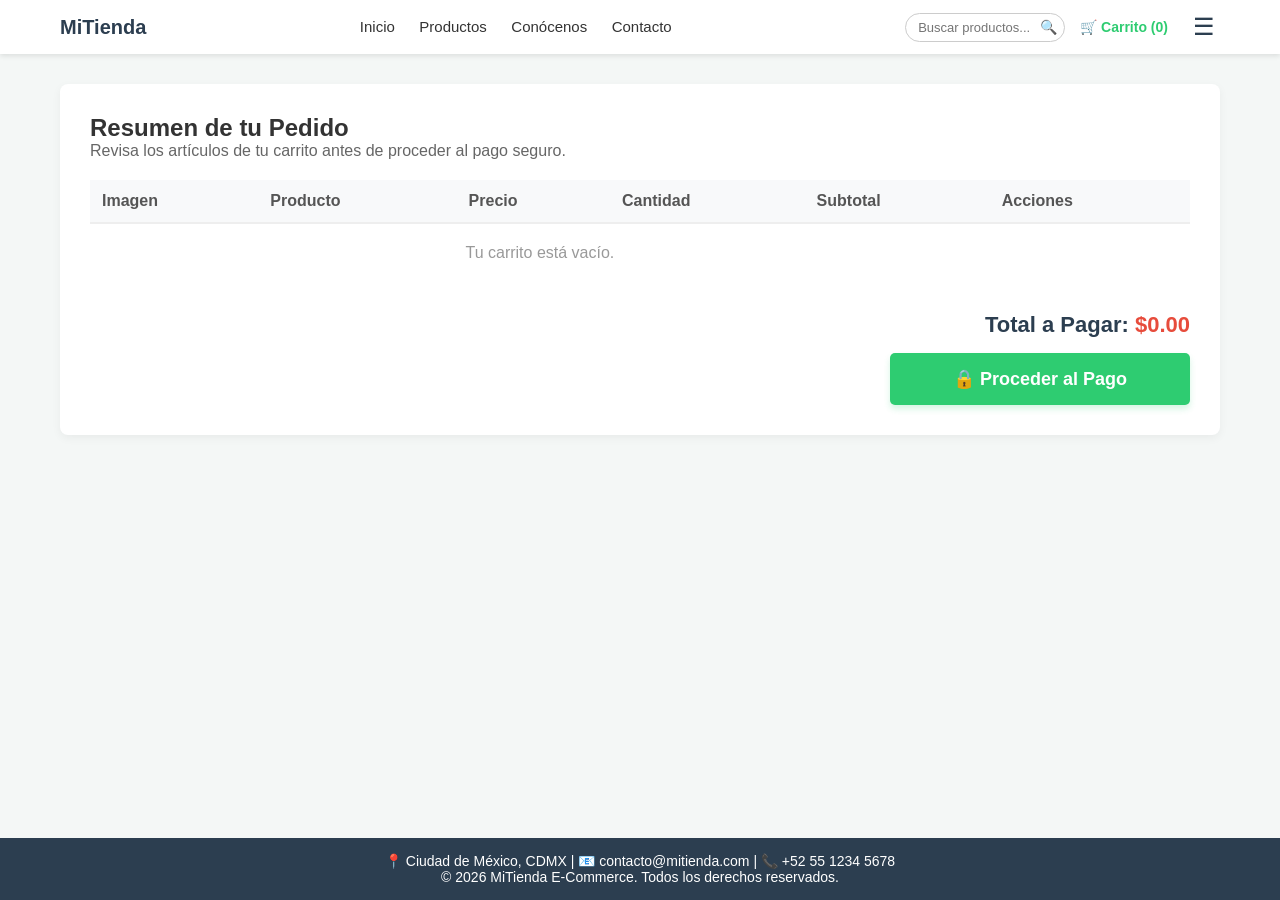
<file: carrito.html>
<!DOCTYPE html>
<html lang="es">
<head>
    <meta charset="UTF-8">
    <meta name="viewport" content="width=device-width, initial-scale=1.0">
    <title>MiTienda | Mi Carrito</title>
    <link rel="stylesheet" href="estilos.css">
</head>
<body>

    <!-- CABECERA LIMPIA -->
    <header class="main-header">
        <div class="header-container">           
            <h1 class="logo">MiTienda</h1>        
            <nav class="nav-left">
                <a href="index.html">Inicio</a>
                <a href="productos.html">Productos</a>
                <a href="nosotros.html">Conócenos</a>
                <a href="contacto.html">Contacto</a>
            </nav>
            <div class="nav-right" style="display: flex; align-items: center; gap: 15px; position: relative;">
                
                <!-- 🔍 RECUADRO DE BÚSQUEDA INTEGRADO -->
                <div id="search-container" class="search-container">
                    <input type="text" placeholder="Buscar productos..." class="search-input">
                    <!-- El botón de la lupa ahora tiene una función onclick para móviles -->
                    <button type="button" class="search-btn" onclick="toggleBuscadorMovil(event)">
                        🔍
                    </button>
                </div>

                <a href="carrito.html" style="color: #2ecc71; font-weight: bold; text-decoration: none; margin-right: 5px;">
                    🛒 Carrito (<span id="cart-counter">0</span>)
                </a>

                <div class="menu-hamburguesa-container">
                    <button id="btn-hamburguesa" onclick="toggleMenuUniversal()" style="background: none; border: none; font-size: 24px; color: #2c3e50; cursor: pointer; padding: 5px; display: flex; align-items: center;">
                        ☰
                    </button>
        
                    <div id="dropdown-universal" class="dropdown-universal-content">
            
                        <div id="modulo-idioma-extra" style="display: none; padding: 10px 15px; border-bottom: 1px solid #eee; align-items: center; justify-content: space-between;">
                            <span style="font-size: 13px; font-weight: bold; color: #666;">Idioma:</span>
                            <select id="language-select" style="padding: 4px 8px; border-radius: 4px; border: 1px solid #ccc; background: white; font-size: 13px; cursor: pointer;">
                                <option value="es">🇲🇽 ES</option>
                                <option value="en">🇺🇸 EN</option>
                            </select>
                        </div>

                        <div id="opciones-publicas">
                            <a href="login.html">🔑 Iniciar Sesión</a>
                            <a href="registro.html" style="color: #3498db; font-weight: bold;">📝 Registrarse</a>
                        </div>

                        <div id="opciones-privadas" style="display: none;">
                            <a href="admin.html">⚙️ Panel Admin</a>
                            <a href="perfil.html">📦 Mis Pedidos</a>
                            <hr style="border: 0; border-top: 1px solid #eee; margin: 5px 0;">
                            <a href="#" id="menu-logout-btn" style="color: #e74c3c; font-weight: bold;">❌ Cerrar Sesión</a>
                        </div>
            
                    </div>
                </div>
            </div>
        </div>
    </header>

    <!-- CONTENIDO PRINCIPAL: Resumen de la compra -->
    <main class="main-content">
        <section class="checkout-section" style="background: white; padding: 30px; border-radius: 8px; box-shadow: 0 3px 10px rgba(0,0,0,0.05);">
            <h2>Resumen de tu Pedido</h2>
            <p style="color: #666; margin-bottom: 20px;">Revisa los artículos de tu carrito antes de proceder al pago seguro.</p>

            <!-- Tabla donde JavaScript listará los productos dinámicamente -->
            <div style="overflow-x: auto; margin-bottom: 30px;">
                <table style="width: 100%; border-collapse: collapse; text-align: left;">
                    <thead>
                        <tr style="border-bottom: 2px solid #eee; background-color: #f8f9fa;">
                            <th style="padding: 12px; color: #555;">Imagen</th>
                            <th style="padding: 12px; color: #555;">Producto</th>
                            <th style="padding: 12px; color: #555;">Precio</th>
                            <th style="padding: 12px; color: #555;">Cantidad</th>
                            <th style="padding: 12px; color: #555;">Subtotal</th>
                            <th style="padding: 12px; color: #555;">Acciones</th>
                        </tr>
                    </thead>
                    <tbody id="tabla-carrito-body">
                        <!-- JS inyectará las filas aquí -->
                    </tbody>
                </table>
            </div>

            <!-- Bloque del Total y Botón de Pago -->
            <div style="display: flex; flex-direction: column; align-items: flex-end; gap: 15px;">
                <h3 style="font-size: 22px; color: #2c3e50;">
                    Total a Pagar: <span style="color: #e74c3c;">$<span id="cart-total-amount">0.00</span></span>
                </h3>
                
                <!-- Este botón redirigirá a Mercado Pago en el futuro -->
                <button id="checkout-btn" class="checkout-btn" style="max-width: 300px; padding: 15px 30px; font-size: 18px; box-shadow: 0 4px 6px rgba(46, 204, 113, 0.2);">
                    🔒 Proceder al Pago
                </button>
            </div>
        </section>
    </main>

    <footer class="main-footer">
        <div class="footer-info">
            <p>📍 Ciudad de México, CDMX | 📧 contacto@mitienda.com | 📞 +52 55 1234 5678</p>
        </div>
        <p class="copyright">&copy; 2026 MiTienda E-Commerce. Todos los derechos reservados.</p>
    </footer>

    <div id="login-modal" style="display: none; position: fixed; top: 0; left: 0; width: 100%; height: 100%; background-color: rgba(0,0,0,0.5); z-index: 1000; justify-content: center; align-items: center; padding: 20px;">
        <div style="background: white; padding: 30px; border-radius: 8px; box-shadow: 0 4px 15px rgba(0,0,0,0.2); width: 100%; max-width: 400px; position: relative; text-align: center;">
        
            <button id="close-modal-btn" style="position: absolute; top: 10px; right: 15px; background: none; border: none; font-size: 20px; cursor: pointer; color: #999; font-weight: bold;">&times;</button>
        
            <h3 style="color: #2c3e50; font-size: 22px; margin-bottom: 15px;">¡Ya casi es tuyo!</h3>
            <p style="color: #666; margin-bottom: 25px; font-size: 15px; line-height: 1.4;">Para poder procesar tu pago de forma segura y guardar tu pedido, necesitas una cuenta.</p>
        
            <div style="display: flex; flex-direction: column; gap: 12px;">
                <a href="./login.html" style="display: block; background-color: #3498db; color: white; text-decoration: none; padding: 12px; border-radius: 5px; font-weight: bold; transition: background 0.2s;">
                    Iniciar Sesión
                </a>
                <a href="./registro.html" style="display: block; background-color: #2ecc71; color: white; text-decoration: none; padding: 12px; border-radius: 5px; font-weight: bold; transition: background 0.2s;">
                    Crear una Cuenta Nueva
                </a>
            </div>
        </div>
    </div>

    <!-- Cargamos el JS para controlar la tabla -->
    <!--Vinculamos el comportamiento del menú -->
    <script src="js/menu-animado.js"></script>
    <script src="js/carrito.js"></script>
</body>
</html>
</file>
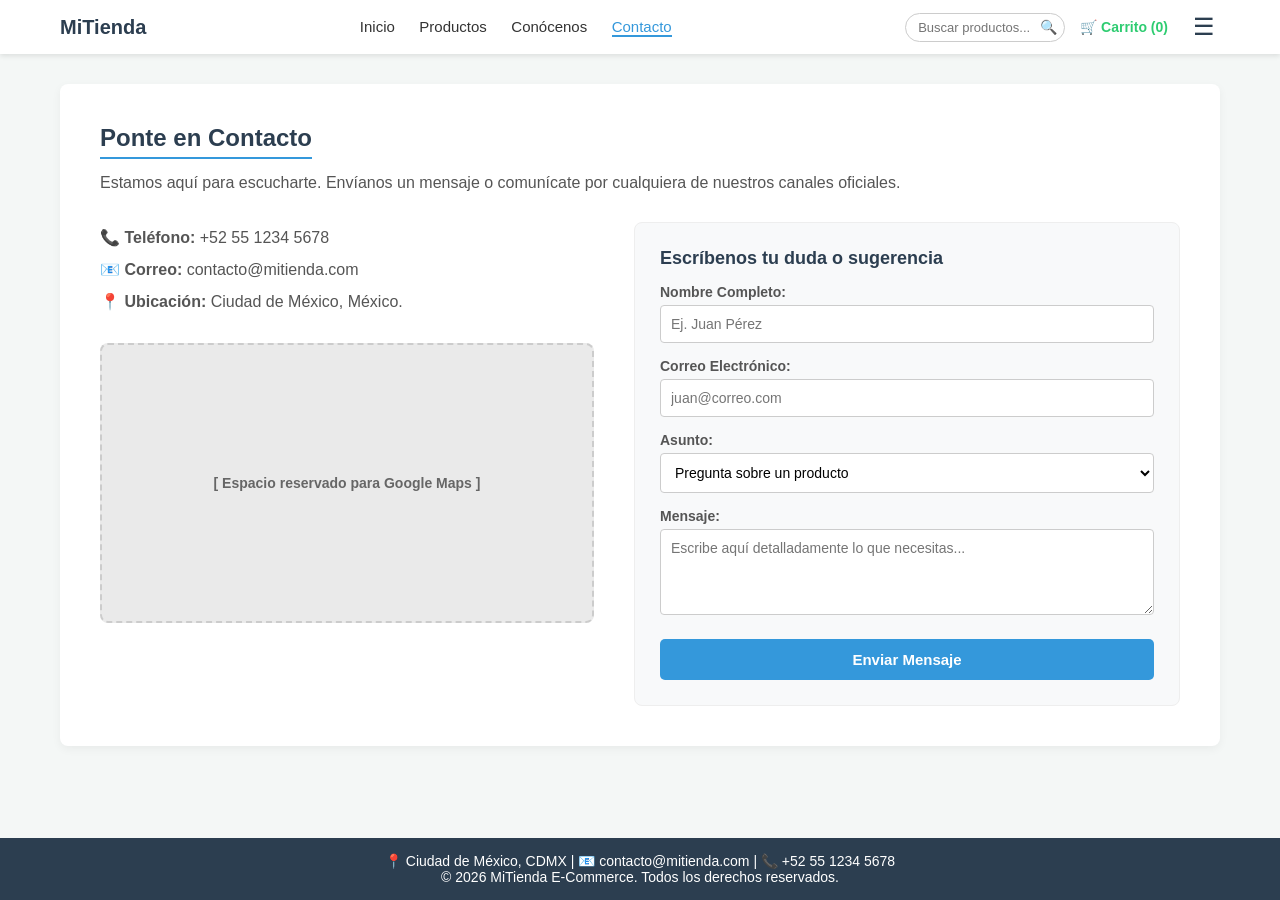
<file: contacto.html>
<!DOCTYPE html>
<html lang="es">
<head>
    <meta charset="UTF-8">
    <meta name="viewport" content="width=device-width, initial-scale=1.0">
    <title>MiTienda | Contacto</title>
    <link rel="stylesheet" href="estilos.css">
</head>
<body>

    <!-- CABECERA LIMPIA -->
    <header class="main-header">
        <div class="header-container">           
            <h1 class="logo">MiTienda</h1>        
            <nav class="nav-left">
                <a href="index.html">Inicio</a>
                <a href="productos.html">Productos</a>
                <a href="nosotros.html">Conócenos</a>
                <a href="contacto.html" class="active">Contacto</a>
            </nav>
            <div class="nav-right" style="display: flex; align-items: center; gap: 15px; position: relative;">
                
                <!-- 🔍 RECUADRO DE BÚSQUEDA INTEGRADO -->
                <div id="search-container" class="search-container">
                    <input type="text" placeholder="Buscar productos..." class="search-input">
                    <!-- El botón de la lupa ahora tiene una función onclick para móviles -->
                    <button type="button" class="search-btn" onclick="toggleBuscadorMovil(event)">
                        🔍
                    </button>
                </div>

                <a href="carrito.html" style="color: #2ecc71; font-weight: bold; text-decoration: none; margin-right: 5px;">
                    🛒 Carrito (<span id="cart-counter">0</span>)
                </a>

                <div class="menu-hamburguesa-container">
                    <button id="btn-hamburguesa" onclick="toggleMenuUniversal()" style="background: none; border: none; font-size: 24px; color: #2c3e50; cursor: pointer; padding: 5px; display: flex; align-items: center;">
                        ☰
                    </button>
        
                    <div id="dropdown-universal" class="dropdown-universal-content">
            
                        <div id="modulo-idioma-extra" style="display: none; padding: 10px 15px; border-bottom: 1px solid #eee; align-items: center; justify-content: space-between;">
                            <span style="font-size: 13px; font-weight: bold; color: #666;">Idioma:</span>
                            <select id="language-select" style="padding: 4px 8px; border-radius: 4px; border: 1px solid #ccc; background: white; font-size: 13px; cursor: pointer;">
                                <option value="es">🇲🇽 ES</option>
                                <option value="en">🇺🇸 EN</option>
                            </select>
                        </div>

                        <div id="opciones-publicas">
                            <a href="login.html">🔑 Iniciar Sesión</a>
                            <a href="registro.html" style="color: #3498db; font-weight: bold;">📝 Registrarse</a>
                        </div>

                        <div id="opciones-privadas" style="display: none;">
                            <a href="admin.html">⚙️ Panel Admin</a>
                            <a href="perfil.html">📦 Mis Pedidos</a>
                            <hr style="border: 0; border-top: 1px solid #eee; margin: 5px 0;">
                            <a href="#" id="menu-logout-btn" style="color: #e74c3c; font-weight: bold;">❌ Cerrar Sesión</a>
                        </div>
            
                    </div>
                </div>
            </div>
        </div>
    </header>

    <main class="main-content">
        <section class="about-section"> <!-- Usamos about-section para mantener el recuadro blanco estilizado -->
            <h2 style="color: #2c3e50; margin-bottom: 15px; border-bottom: 2px solid #3498db; display: inline-block; padding-bottom: 5px;">Ponte en Contacto</h2>
            <p style="font-size: 16px; color: #555; margin-bottom: 30px;">Estamos aquí para escucharte. Envíanos un mensaje o comunícate por cualquiera de nuestros canales oficiales.</p>
            
            <!-- DISEÑO EN DOS COLUMNAS -->
            <div class="contacto-container" style="display: flex; flex-wrap: wrap; gap: 40px; margin-top: 20px;">
                
                <!-- COLUMNA IZQUIERDA: Datos y Mapa -->
                <div class="contacto-info-block" style="flex: 1; min-width: 300px;">
                    <div class="contact-channels" style="font-size: 16px; line-height: 2; color: #555; margin-bottom: 25px;">
                        <p><strong>📞 Teléfono:</strong> +52 55 1234 5678</p>
                        <p><strong>📧 Correo:</strong> contacto@mitienda.com</p>
                        <p><strong>📍 Ubicación:</strong> Ciudad de México, México.</p>
                    </div>

                    <!-- CONTENEDOR PARA GOOGLE MAPS -->
                    <div class="map-container" style="background: #eaeaea; height: 280px; border-radius: 8px; display: flex; justify-content: center; align-items: center; border: 2px dashed #ccc;">
                        <p style="color: #666; font-weight: bold; font-size: 14px; text-align: center; padding: 20px;">[ Espacio reservado para Google Maps ]</p>
                    </div>
                </div>

                <!-- COLUMNA DERECHA: Formulario de Sugerencias y Preguntas -->
                <div class="contacto-form-block" style="flex: 1; min-width: 300px; background-color: #f8f9fa; padding: 25px; border-radius: 8px; border: 1px solid #eee;">
                    <h3 style="color: #2c3e50; margin-bottom: 15px; font-size: 18px;">Escríbenos tu duda o sugerencia</h3>
                    
                    <form action="#" method="POST" style="display: flex; flex-direction: column; gap: 15px;">
                        
                        <div>
                            <label style="display: block; font-size: 14px; font-weight: 600; color: #555; margin-bottom: 5px;">Nombre Completo:</label>
                            <input type="text" placeholder="Ej. Juan Pérez" required style="width: 100%; padding: 10px; border: 1px solid #ccc; border-radius: 4px; font-size: 14px;">
                        </div>

                        <div>
                            <label style="display: block; font-size: 14px; font-weight: 600; color: #555; margin-bottom: 5px;">Correo Electrónico:</label>
                            <input type="email" placeholder="juan@correo.com" required style="width: 100%; padding: 10px; border: 1px solid #ccc; border-radius: 4px; font-size: 14px;">
                        </div>

                        <div>
                            <label style="display: block; font-size: 14px; font-weight: 600; color: #555; margin-bottom: 5px;">Asunto:</label>
                            <select style="width: 100%; padding: 10px; border: 1px solid #ccc; border-radius: 4px; font-size: 14px; background-color: white;">
                                <option value="pregunta">Pregunta sobre un producto</option>
                                <option value="sugerencia">Sugerencia para la tienda</option>
                                <option value="soporte">Soporte con mi compra / Pedido</option>
                                <option value="otro">Otro motivo</option>
                            </select>
                        </div>

                        <div>
                            <label style="display: block; font-size: 14px; font-weight: 600; color: #555; margin-bottom: 5px;">Mensaje:</label>
                            <textarea rows="4" placeholder="Escribe aquí detalladamente lo que necesitas..." required style="width: 100%; padding: 10px; border: 1px solid #ccc; border-radius: 4px; font-size: 14px; resize: vertical;"></textarea>
                        </div>

                        <button type="submit" class="add-to-cart-btn" style="width: 100%; padding: 12px; font-size: 15px; font-weight: bold; margin-top: 5px;">Enviar Mensaje</button>
                    </form>
                </div>

            </div>
        </section>
    </main>

    <footer class="main-footer">
        <div class="footer-info">
            <p>📍 Ciudad de México, CDMX | 📧 contacto@mitienda.com | 📞 +52 55 1234 5678</p>
        </div>
        <p class="copyright">&copy; 2026 MiTienda E-Commerce. Todos los derechos reservados.</p>
    </footer>

    <!-- Vinculamos el comportamiento ordenado del menú -->
    <script src="js/menu-animado.js"></script>
    <script src="js/carrito.js"></script>
</body>
</html>
</file>
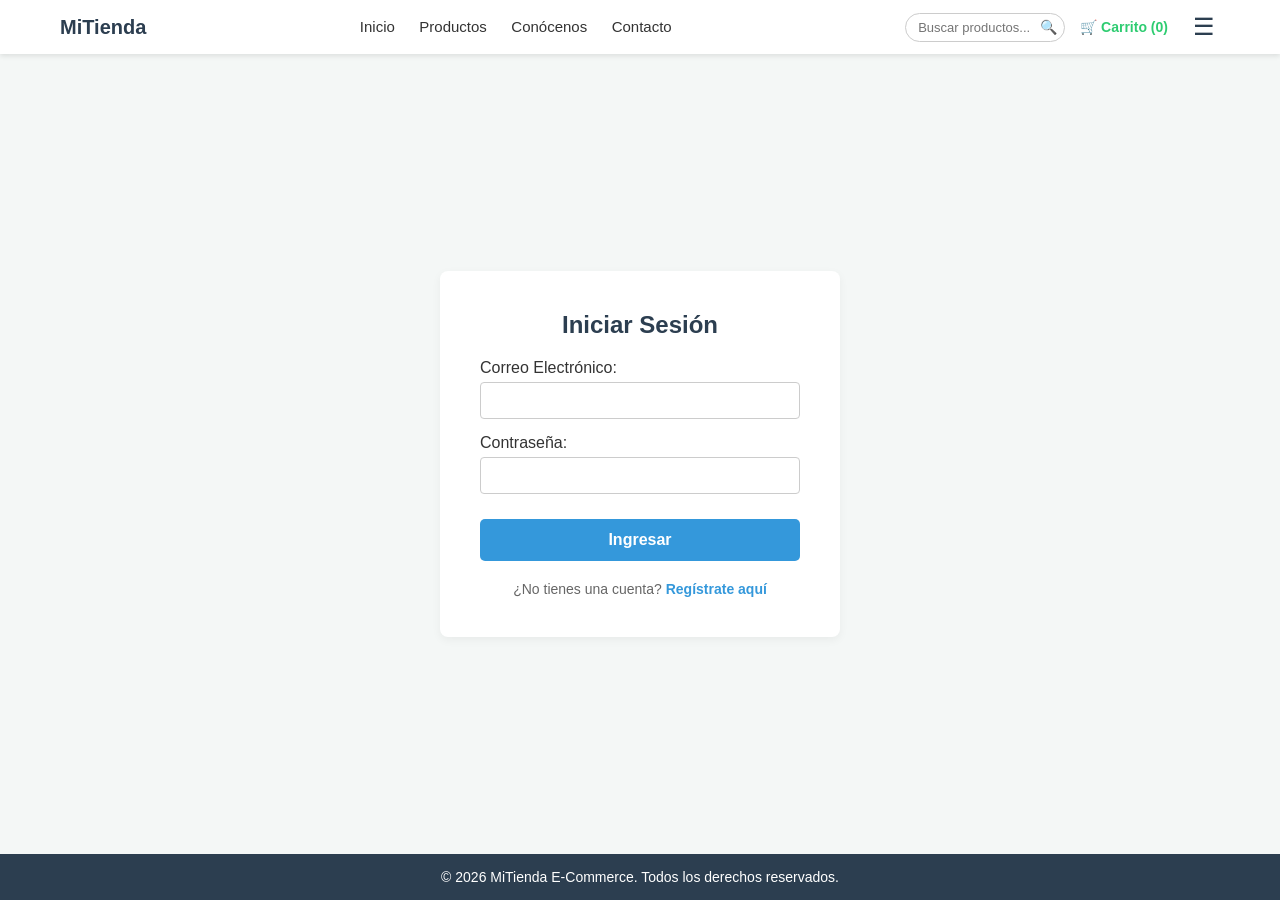
<file: login.html>
<!DOCTYPE html>
<html lang="es">
<head>
    <meta charset="UTF-8">
    <meta name="viewport" content="width=device-width, initial-scale=1.0">
    <title>MiTienda | Iniciar Sesión</title>
    <link rel="stylesheet" href="estilos.css">
</head>
<body>

    <!-- CABECERA LIMPIA -->
    <header class="main-header">
        <div class="header-container">           
            <h1 class="logo">MiTienda</h1>        
            <nav class="nav-left">
                <a href="index.html">Inicio</a>
                <a href="productos.html">Productos</a>
                <a href="nosotros.html">Conócenos</a>
                <a href="contacto.html">Contacto</a>
            </nav>
            <div class="nav-right" style="display: flex; align-items: center; gap: 15px; position: relative;">
                
                <!-- 🔍 RECUADRO DE BÚSQUEDA INTEGRADO -->
                <div id="search-container" class="search-container">
                    <input type="text" placeholder="Buscar productos..." class="search-input">
                    <!-- El botón de la lupa ahora tiene una función onclick para móviles -->
                    <button type="button" class="search-btn" onclick="toggleBuscadorMovil(event)">
                        🔍
                    </button>
                </div>

                <a href="carrito.html" style="color: #2ecc71; font-weight: bold; text-decoration: none; margin-right: 5px;">
                    🛒 Carrito (<span id="cart-counter">0</span>)
                </a>

                <div class="menu-hamburguesa-container">
                    <button id="btn-hamburguesa" onclick="toggleMenuUniversal()" style="background: none; border: none; font-size: 24px; color: #2c3e50; cursor: pointer; padding: 5px; display: flex; align-items: center;">
                        ☰
                    </button>
        
                    <div id="dropdown-universal" class="dropdown-universal-content">
            
                        <div id="modulo-idioma-extra" style="display: none; padding: 10px 15px; border-bottom: 1px solid #eee; align-items: center; justify-content: space-between;">
                            <span style="font-size: 13px; font-weight: bold; color: #666;">Idioma:</span>
                            <select id="language-select" style="padding: 4px 8px; border-radius: 4px; border: 1px solid #ccc; background: white; font-size: 13px; cursor: pointer;">
                                <option value="es">🇲🇽 ES</option>
                                <option value="en">🇺🇸 EN</option>
                            </select>
                        </div>

                        <div id="opciones-publicas">
                            <a href="login.html">🔑 Iniciar Sesión</a>
                            <a href="registro.html" style="color: #3498db; font-weight: bold;">📝 Registrarse</a>
                        </div>

                        <div id="opciones-privadas" style="display: none;">
                            <a href="admin.html">⚙️ Panel Admin</a>
                            <a href="perfil.html">📦 Mis Pedidos</a>
                            <hr style="border: 0; border-top: 1px solid #eee; margin: 5px 0;">
                            <a href="#" id="menu-logout-btn" style="color: #e74c3c; font-weight: bold;">❌ Cerrar Sesión</a>
                        </div>
            
                    </div>
                </div>
            </div>
        </div>
    </header>

    <main class="main-content" style="display: flex; justify-content: center; align-items: center; min-height: 60vh;">
        <div style="background: white; padding: 40px; border-radius: 8px; box-shadow: 0 3px 10px rgba(0,0,0,0.05); width: 100%; max-width: 400px;">
            <h2 style="text-align: center; margin-bottom: 20px; color: #2c3e50;">Iniciar Sesión</h2>
            
            <form id="login-form" style="display: flex; flex-direction: column; gap: 15px;">
                <div style="display: flex; flex-direction: column; gap: 5px;">
                    <label for="email" style="font-weight: 500;">Correo Electrónico:</label>
                    <input type="email" id="email" required style="padding: 10px; border: 1px solid #ccc; border-radius: 4px;">
                </div>
                
                <div style="display: flex; flex-direction: column; gap: 5px;">
                    <label for="password" style="font-weight: 500;">Contraseña:</label>
                    <input type="password" id="password" required style="padding: 10px; border: 1px solid #ccc; border-radius: 4px;">
                </div>

                <button type="submit" class="checkout-btn" style="background-color: #3498db; margin-top: 10px;">Ingresar</button>
            </form>

            <p style="text-align: center; margin-top: 20px; color: #666; font-size: 14px;">
                ¿No tienes una cuenta? <a href="registro.html" style="color: #3498db; text-decoration: none; font-weight: bold;">Regístrate aquí</a>
            </p>
        </div>
    </main>

    <footer class="main-footer">
        <p class="copyright">&copy; 2026 MiTienda E-Commerce. Todos los derechos reservados.</p>
    </footer>

    <!--Vinculamos el comportamiento del menú -->
    <script src="js/menu-animado.js"></script>
    <script src="js/carrito.js"></script>
</body>
</html>
</file>
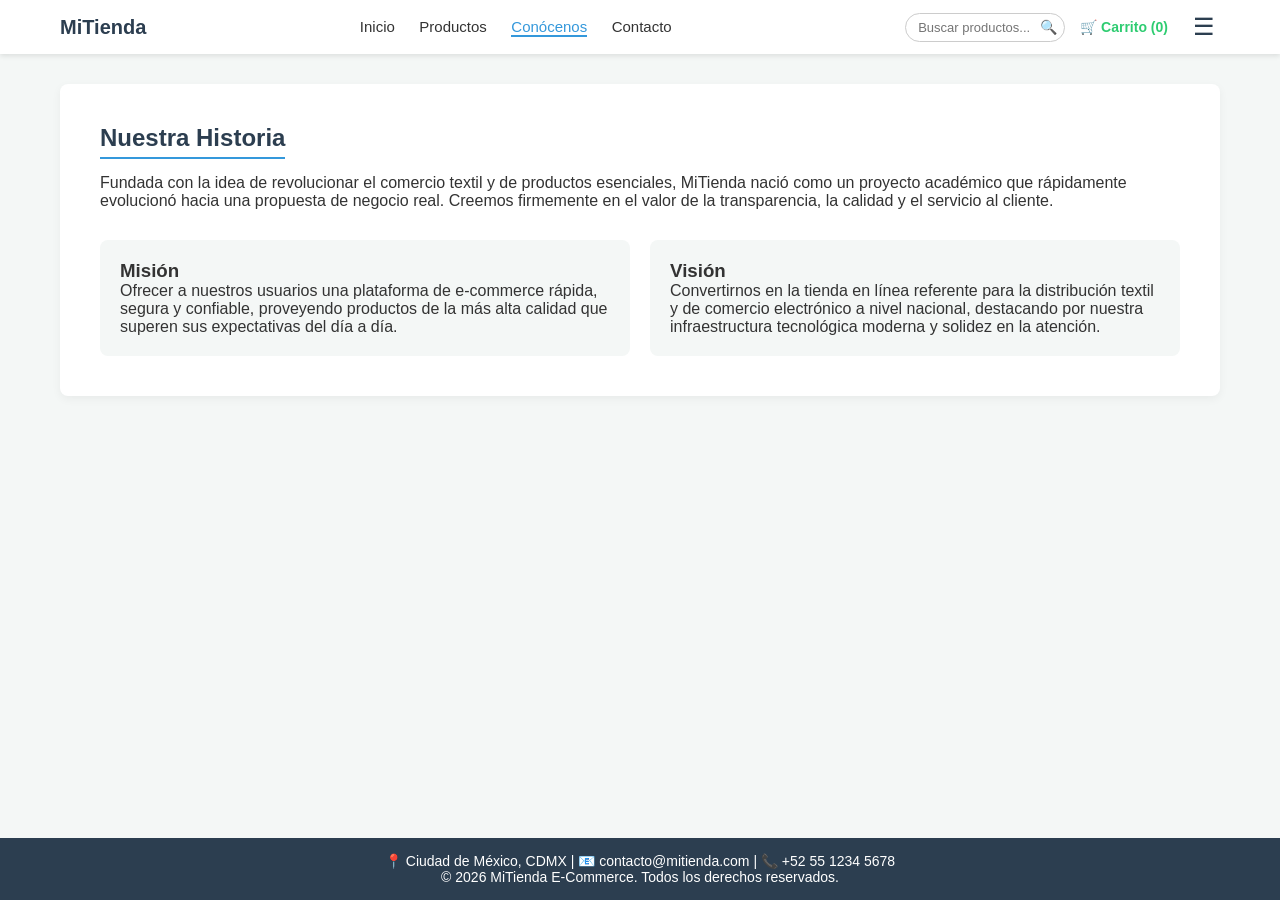
<file: nosotros.html>
<!DOCTYPE html>
<html lang="es">
<head>
    <meta charset="UTF-8">
    <meta name="viewport" content="width=device-width, initial-scale=1.0">
    <title>MiTienda | Conócenos</title>
    <link rel="stylesheet" href="estilos.css">
</head>
<body>

    <!-- CABECERA LIMPIA -->
    <header class="main-header">
        <div class="header-container">           
            <h1 class="logo">MiTienda</h1>        
            <nav class="nav-left">
                <a href="index.html">Inicio</a>
                <a href="productos.html">Productos</a>
                <a href="nosotros.html" class="active">Conócenos</a>
                <a href="contacto.html">Contacto</a>
            </nav>
            <div class="nav-right" style="display: flex; align-items: center; gap: 15px; position: relative;">
                
                <!-- 🔍 RECUADRO DE BÚSQUEDA INTEGRADO -->
                <div id="search-container" class="search-container">
                    <input type="text" placeholder="Buscar productos..." class="search-input">
                    <!-- El botón de la lupa ahora tiene una función onclick para móviles -->
                    <button type="button" class="search-btn" onclick="toggleBuscadorMovil(event)">
                        🔍
                    </button>
                </div>

                <a href="carrito.html" style="color: #2ecc71; font-weight: bold; text-decoration: none; margin-right: 5px;">
                    🛒 Carrito (<span id="cart-counter">0</span>)
                </a>

                <div class="menu-hamburguesa-container">
                    <button id="btn-hamburguesa" onclick="toggleMenuUniversal()" style="background: none; border: none; font-size: 24px; color: #2c3e50; cursor: pointer; padding: 5px; display: flex; align-items: center;">
                        ☰
                    </button>
        
                    <div id="dropdown-universal" class="dropdown-universal-content">
            
                        <div id="modulo-idioma-extra" style="display: none; padding: 10px 15px; border-bottom: 1px solid #eee; align-items: center; justify-content: space-between;">
                            <span style="font-size: 13px; font-weight: bold; color: #666;">Idioma:</span>
                            <select id="language-select" style="padding: 4px 8px; border-radius: 4px; border: 1px solid #ccc; background: white; font-size: 13px; cursor: pointer;">
                                <option value="es">🇲🇽 ES</option>
                                <option value="en">🇺🇸 EN</option>
                            </select>
                        </div>

                        <div id="opciones-publicas">
                            <a href="login.html">🔑 Iniciar Sesión</a>
                            <a href="registro.html" style="color: #3498db; font-weight: bold;">📝 Registrarse</a>
                        </div>

                        <div id="opciones-privadas" style="display: none;">
                            <a href="admin.html">⚙️ Panel Admin</a>
                            <a href="perfil.html">📦 Mis Pedidos</a>
                            <hr style="border: 0; border-top: 1px solid #eee; margin: 5px 0;">
                            <a href="#" id="menu-logout-btn" style="color: #e74c3c; font-weight: bold;">❌ Cerrar Sesión</a>
                        </div>
            
                    </div>
                </div>
            </div>
        </div>
    </header>

    <main class="main-content">
        <section class="about-section">
            <h2>Nuestra Historia</h2>
            <p>Fundada con la idea de revolucionar el comercio textil y de productos esenciales, MiTienda nació como un proyecto académico que rápidamente evolucionó hacia una propuesta de negocio real. Creemos firmemente en el valor de la transparencia, la calidad y el servicio al cliente.</p>
            
            <div class="values-grid" style="display: grid; grid-template-columns: 1fr 1fr; gap: 20px; margin-top: 30px;">
                <div class="value-box" style="background: #f4f7f6; padding: 20px; border-radius: 8px;">
                    <h3>Misión</h3>
                    <p>Ofrecer a nuestros usuarios una plataforma de e-commerce rápida, segura y confiable, proveyendo productos de la más alta calidad que superen sus expectativas del día a día.</p>
                </div>
                <div class="value-box" style="background: #f4f7f6; padding: 20px; border-radius: 8px;">
                    <h3>Visión</h3>
                    <p>Convertirnos en la tienda en línea referente para la distribución textil y de comercio electrónico a nivel nacional, destacando por nuestra infraestructura tecnológica moderna y solidez en la atención.</p>
                </div>
            </div>
        </section>

    </main>

    <footer class="main-footer">
        <div class="footer-info">
            <p>📍 Ciudad de México, CDMX | 📧 contacto@mitienda.com | 📞 +52 55 1234 5678</p>
        </div>
        <p class="copyright">&copy; 2026 MiTienda E-Commerce. Todos los derechos reservados.</p>
    </footer>

    <!--Vinculamos el comportamiento del menú -->
    <script src="js/menu-animado.js"></script>
    <script src="js/carrito.js"></script>
</body>
</html>
</file>
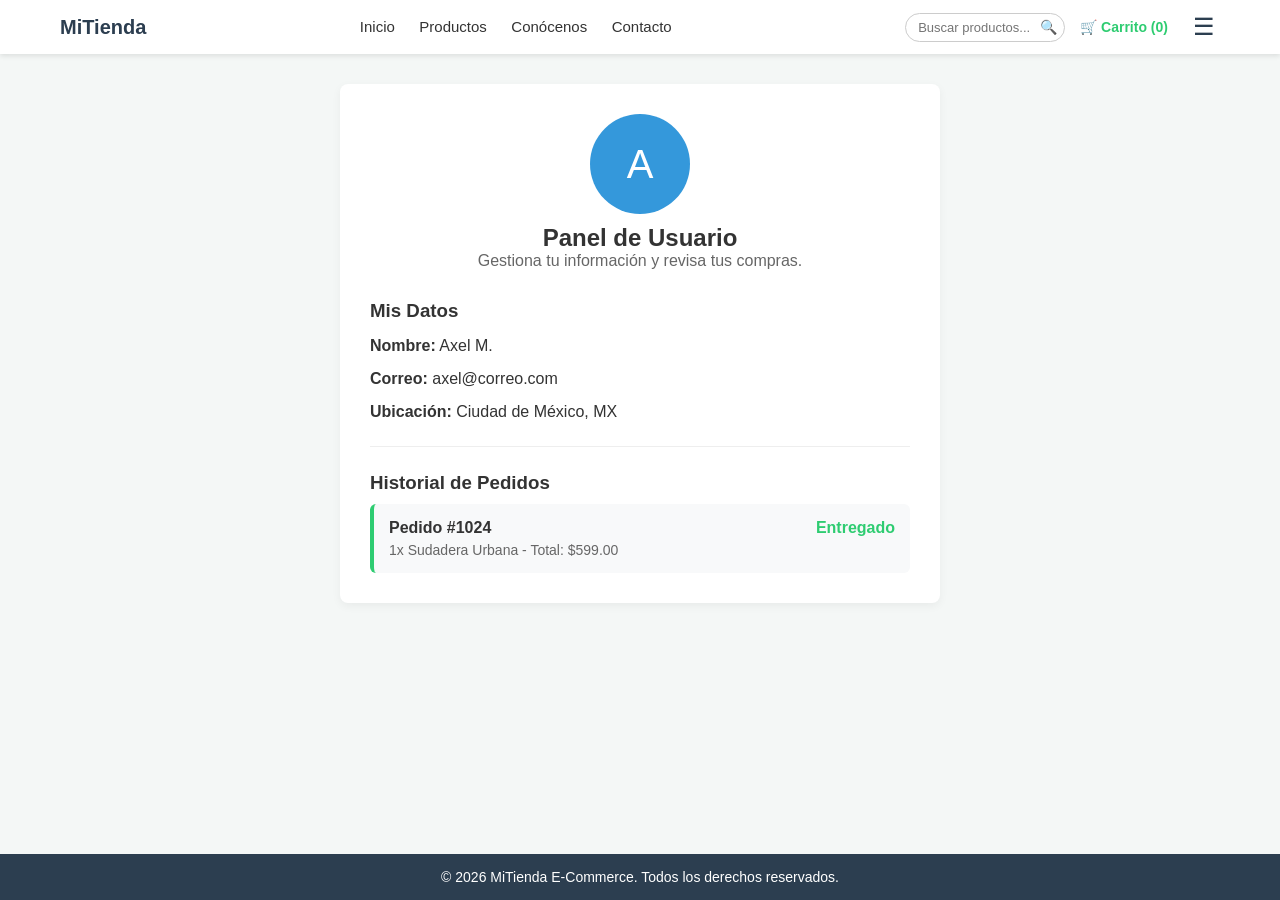
<file: perfil.html>
<!DOCTYPE html>
<html lang="es">
<head>
    <meta charset="UTF-8">
    <meta name="viewport" content="width=device-width, initial-scale=1.0">
    <title>MiTienda | Mi Perfil</title>
    <link rel="stylesheet" href="estilos.css">
</head>
<body>

    <!-- CABECERA LIMPIA -->
    <header class="main-header">
        <div class="header-container">           
            <h1 class="logo">MiTienda</h1>        
            <nav class="nav-left">
                <a href="index.html">Inicio</a>
                <a href="productos.html">Productos</a>
                <a href="nosotros.html">Conócenos</a>
                <a href="contacto.html">Contacto</a>
            </nav>
            <div class="nav-right" style="display: flex; align-items: center; gap: 15px; position: relative;">
                
                <!-- 🔍 RECUADRO DE BÚSQUEDA INTEGRADO -->
                <div id="search-container" class="search-container">
                    <input type="text" placeholder="Buscar productos..." class="search-input">
                    <!-- El botón de la lupa ahora tiene una función onclick para móviles -->
                    <button type="button" class="search-btn" onclick="toggleBuscadorMovil(event)">
                        🔍
                    </button>
                </div>

                <a href="carrito.html" style="color: #2ecc71; font-weight: bold; text-decoration: none; margin-right: 5px;">
                    🛒 Carrito (<span id="cart-counter">0</span>)
                </a>

                <div class="menu-hamburguesa-container">
                    <button id="btn-hamburguesa" onclick="toggleMenuUniversal()" style="background: none; border: none; font-size: 24px; color: #2c3e50; cursor: pointer; padding: 5px; display: flex; align-items: center;">
                        ☰
                    </button>
        
                    <div id="dropdown-universal" class="dropdown-universal-content">
            
                        <div id="modulo-idioma-extra" style="display: none; padding: 10px 15px; border-bottom: 1px solid #eee; align-items: center; justify-content: space-between;">
                            <span style="font-size: 13px; font-weight: bold; color: #666;">Idioma:</span>
                            <select id="language-select" style="padding: 4px 8px; border-radius: 4px; border: 1px solid #ccc; background: white; font-size: 13px; cursor: pointer;">
                                <option value="es">🇲🇽 ES</option>
                                <option value="en">🇺🇸 EN</option>
                            </select>
                        </div>

                        <div id="opciones-publicas">
                            <a href="login.html">🔑 Iniciar Sesión</a>
                            <a href="registro.html" style="color: #3498db; font-weight: bold;">📝 Registrarse</a>
                        </div>

                        <div id="opciones-privadas" style="display: flex;">
                            <a href="admin.html">⚙️ Panel Admin</a>
                            <a href="perfil.html">📦 Mi perfil</a>
                            <hr style="border: 0; border-top: 1px solid #eee; margin: 5px 0;">
                            <a href="#" id="menu-logout-btn" style="color: #e74c3c; font-weight: bold;">❌ Cerrar Sesión</a>
                        </div>
            
                    </div>
                </div>
            </div>
        </div>
    </header>

    <main class="main-content">
        <section style="background: white; padding: 30px; border-radius: 8px; box-shadow: 0 3px 10px rgba(0,0,0,0.05); max-width: 600px; margin: 0 auto;">
            <div style="text-align: center; margin-bottom: 30px;">
                <div style="width: 100px; height: 100px; background: #3498db; color: white; display: flex; justify-content: center; align-items: center; font-size: 40px; border-radius: 50%; margin: 0 auto 10px;">
                    A
                </div>
                <h2>Panel de Usuario</h2>
                <p style="color: #666;">Gestiona tu información y revisa tus compras.</p>
            </div>

            <div style="display: flex; flex-direction: column; gap: 15px; border-bottom: 1px solid #eee; padding-bottom: 25px; margin-bottom: 25px;">
                <h3>Mis Datos</h3>
                <p><strong>Nombre:</strong> Axel M.</p>
                <p><strong>Correo:</strong> axel@correo.com</p>
                <p><strong>Ubicación:</strong> Ciudad de México, MX</p>
            </div>

            <div>
                <h3>Historial de Pedidos</h3>
                <div style="background: #f8f9fa; padding: 15px; border-radius: 6px; margin-top: 10px; border-left: 4px solid #2ecc71;">
                    <p style="font-weight: bold; display: flex; justify-content: space-between;">
                        <span>Pedido #1024</span>
                        <span style="color: #2ecc71;">Entregado</span>
                    </p>
                    <p style="font-size: 14px; color: #666; margin-top: 5px;">1x Sudadera Urbana - Total: $599.00</p>
                </div>
            </div>
        </section>
    </main>

    <footer class="main-footer">
        <p>&copy; 2026 MiTienda E-Commerce. Todos los derechos reservados.</p>
    </footer>

    <!--Vinculamos el comportamiento del menú -->
    <script src="js/menu-animado.js"></script>
    <script src="js/carrito.js"></script>
</body>
</html>
</file>
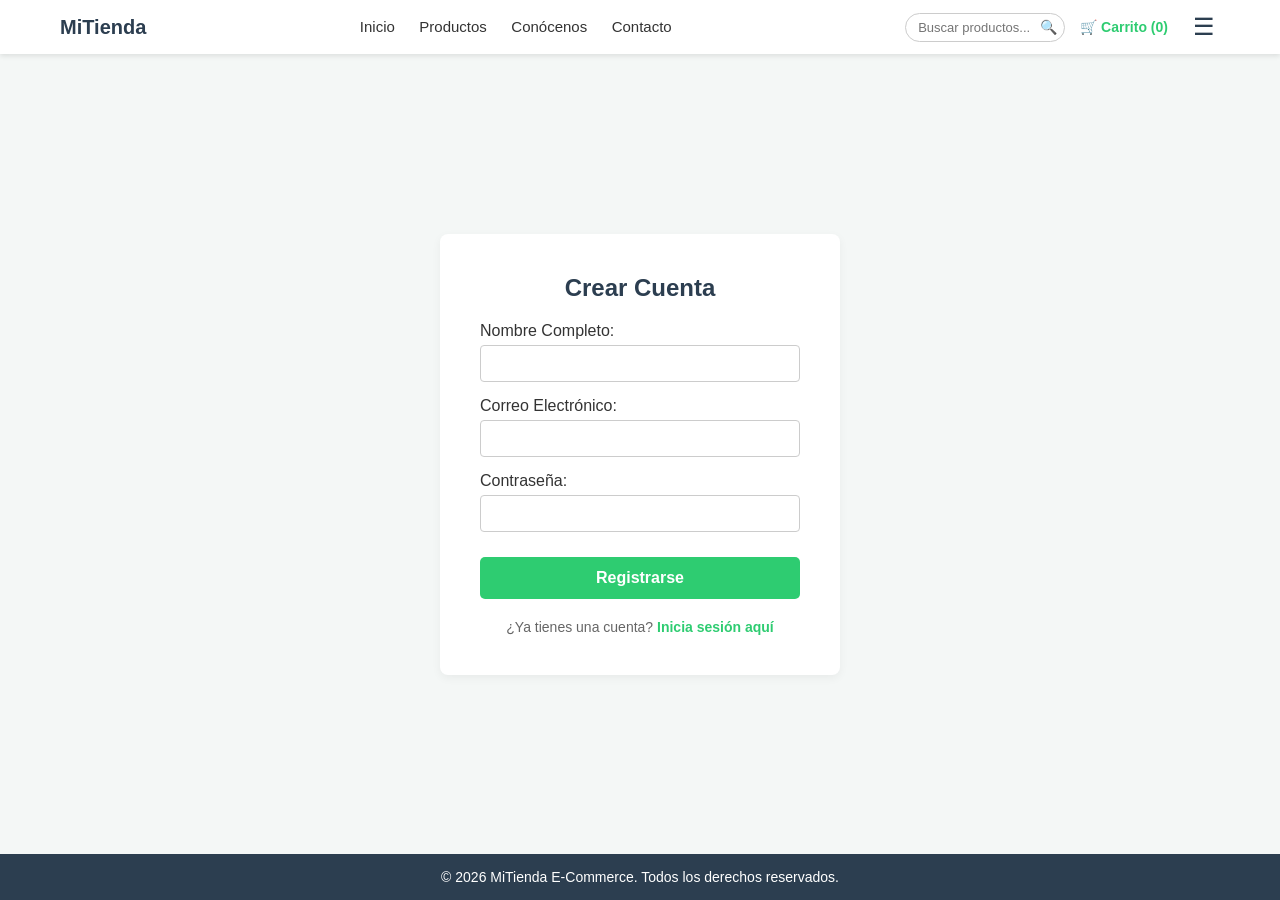
<file: registro.html>
<!DOCTYPE html>
<html lang="es">
<head>
    <meta charset="UTF-8">
    <meta name="viewport" content="width=device-width, initial-scale=1.0">
    <title>MiTienda | Registro</title>
    <link rel="stylesheet" href="estilos.css">
</head>
<body>

    <!-- CABECERA LIMPIA -->
    <header class="main-header">
        <div class="header-container">           
            <h1 class="logo">MiTienda</h1>        
            <nav class="nav-left">
                <a href="index.html">Inicio</a>
                <a href="productos.html">Productos</a>
                <a href="nosotros.html">Conócenos</a>
                <a href="contacto.html">Contacto</a>
            </nav>
            <div class="nav-right" style="display: flex; align-items: center; gap: 15px; position: relative;">
                
                <!-- 🔍 RECUADRO DE BÚSQUEDA INTEGRADO -->
                <div id="search-container" class="search-container">
                    <input type="text" placeholder="Buscar productos..." class="search-input">
                    <!-- El botón de la lupa ahora tiene una función onclick para móviles -->
                    <button type="button" class="search-btn" onclick="toggleBuscadorMovil(event)">
                        🔍
                    </button>
                </div>

                <a href="carrito.html" style="color: #2ecc71; font-weight: bold; text-decoration: none; margin-right: 5px;">
                    🛒 Carrito (<span id="cart-counter">0</span>)
                </a>

                <div class="menu-hamburguesa-container">
                    <button id="btn-hamburguesa" onclick="toggleMenuUniversal()" style="background: none; border: none; font-size: 24px; color: #2c3e50; cursor: pointer; padding: 5px; display: flex; align-items: center;">
                        ☰
                    </button>
        
                    <div id="dropdown-universal" class="dropdown-universal-content">
            
                        <div id="modulo-idioma-extra" style="display: none; padding: 10px 15px; border-bottom: 1px solid #eee; align-items: center; justify-content: space-between;">
                            <span style="font-size: 13px; font-weight: bold; color: #666;">Idioma:</span>
                            <select id="language-select" style="padding: 4px 8px; border-radius: 4px; border: 1px solid #ccc; background: white; font-size: 13px; cursor: pointer;">
                                <option value="es">🇲🇽 ES</option>
                                <option value="en">🇺🇸 EN</option>
                            </select>
                        </div>

                        <div id="opciones-publicas">
                            <a href="login.html">🔑 Iniciar Sesión</a>
                            <a href="registro.html" style="color: #3498db; font-weight: bold;">📝 Registrarse</a>
                        </div>

                        <div id="opciones-privadas" style="display: none;">
                            <a href="admin.html">⚙️ Panel Admin</a>
                            <a href="perfil.html">📦 Mis Pedidos</a>
                            <hr style="border: 0; border-top: 1px solid #eee; margin: 5px 0;">
                            <a href="#" id="menu-logout-btn" style="color: #e74c3c; font-weight: bold;">❌ Cerrar Sesión</a>
                        </div>
            
                    </div>
                </div>
            </div>
        </div>
    </header>

    <main class="main-content" style="display: flex; justify-content: center; align-items: center; min-height: 65vh;">
        <div style="background: white; padding: 40px; border-radius: 8px; box-shadow: 0 3px 10px rgba(0,0,0,0.05); width: 100%; max-width: 400px;">
            <h2 style="text-align: center; margin-bottom: 20px; color: #2c3e50;">Crear Cuenta</h2>
            
            <form id="registro-form" style="display: flex; flex-direction: column; gap: 15px;">
                <div style="display: flex; flex-direction: column; gap: 5px;">
                    <label for="nombre" style="font-weight: 500;">Nombre Completo:</label>
                    <input type="text" id="nombre" required style="padding: 10px; border: 1px solid #ccc; border-radius: 4px;">
                </div>

                <div style="display: flex; flex-direction: column; gap: 5px;">
                    <label for="reg-email" style="font-weight: 500;">Correo Electrónico:</label>
                    <input type="email" id="reg-email" required style="padding: 10px; border: 1px solid #ccc; border-radius: 4px;">
                </div>
                
                <div style="display: flex; flex-direction: column; gap: 5px;">
                    <label for="reg-password" style="font-weight: 500;">Contraseña:</label>
                    <input type="password" id="reg-password" required style="padding: 10px; border: 1px solid #ccc; border-radius: 4px;">
                </div>

                <button type="submit" class="checkout-btn" style="margin-top: 10px;">Registrarse</button>
            </form>

            <p style="text-align: center; margin-top: 20px; color: #666; font-size: 14px;">
                ¿Ya tienes una cuenta? <a href="login.html" style="color: #2ecc71; text-decoration: none; font-weight: bold;">Inicia sesión aquí</a>
            </p>
        </div>
    </main>

    <footer class="main-footer">
        <p class="copyright">&copy; 2026 MiTienda E-Commerce. Todos los derechos reservados.</p>
    </footer>

    <!--Vinculamos el comportamiento del menú -->
    <script src="js/menu-animado.js"></script>
    <script src="js/carrito.js"></script>
</body>
</html>
</file>
<file: estilos.css>
/* ==========================================
   1. RESETEO GENERAL Y TIPOGRAFÍA
   ========================================== */
* {
    margin: 0;
    padding: 0;
    box-sizing: border-box;
    font-family: 'Segoe UI', Tahoma, Geneva, Verdana, sans-serif;
}

body {
    background-color: #f4f7f6;
    color: #333;
    display: flex;
    flex-direction: column;
    min-height: 100vh;
}

/* ==========================================
   2. CABECERA (HEADER) ANIMADA
   ========================================== */
.main-header {
    background-color: #ffffff;
    box-shadow: 0 2px 5px rgba(0,0,0,0.1);
    position: sticky;
    top: 0;
    z-index: 100;
    padding: 8px 0; 
    transition: transform 0.3s ease-in-out; 
}

/* Clase de control para el script del menú animado */
.main-header.hidden-header {
    transform: translateY(-100%);
}

.header-container {
    display: flex;
    justify-content: space-between;
    align-items: center;
    max-width: 1200px; 
    margin: 0 auto;
    padding: 0 20px;
    width: 100%; 
}

.logo {
    color: #2c3e50;
    font-size: 20px; 
}

/* 📲 ENLACES DE LA IZQUIERDA (Inicio, Productos, Conócenos, Contacto) */
.nav-left a {
    text-decoration: none !important; 
    color: #333333 !important; /* Gris oscuro solo para la navegación izquierda */
    margin-right: 20px;
    font-size: 15px;
    font-weight: 500;
    transition: color 0.3s;
}

.nav-left a:visited {
    color: #333333 !important;
}

.nav-left a:hover {
    color: #3498db !important;
}

.nav-left a.active {
    color: #3498db !important;
    border-bottom: 2px solid #3498db;
}

/* 👤 ENLACES DE LA DERECHA (Iniciar Sesión y Registrarse) */
.nav-right a {
    text-decoration: none !important;
    font-size: 14px;
    font-weight: 500;
    transition: all 0.3s;
}

#menu-login-btn {
    color: #3498db !important; /* Azul original */
    margin-right: 5px;         /* Separación con el botón de registrarse */
}

#menu-login-btn:hover {
    color: #2980b9 !important; 
}

#menu-registro-btn {
    background-color: #3498db !important; /* Fondo azul */
    color: white !important;              /* Texto blanco */
    
    /* 👇 CORRECCIÓN: Le devolvemos el espacio interno para que no esté amontonado */
    padding: 6px 12px !important; 
    
    /* 👇 CORRECCIÓN: Redondeamos las esquinas para que parezca un botón real */
    border-radius: 4px !important; 
    
    /* 👇 Evitamos que se pegue al texto de "Iniciar Sesión" */
    display: inline-block; 
}

#menu-registro-btn:hover {
    background-color: #2980b9 !important;
}

/* Botón del Carrito en el Menú */
#cart-toggle-btn {
    background-color: #2ecc71;
    color: white;
    border: none;
    padding: 8px 15px;
    border-radius: 20px;
    cursor: pointer;
    font-weight: bold;
    transition: background 0.3s;
}

#cart-toggle-btn:hover {
    background-color: #27ae60;
}

/* 🍔 ESTILOS DEL MENÚ DESPLEGABLE UNIVERSAL */
.menu-hamburguesa-container {
    position: relative;
    display: inline-block;
}

.dropdown-universal-content {
    display: none; /* Inicia oculto, se abre al dar clic */
    position: absolute;
    right: 0;
    top: 40px;
    background-color: #ffffff;
    min-width: 200px;
    box-shadow: 0px 8px 16px rgba(0,0,0,0.15);
    border-radius: 8px;
    padding: 5px 0;
    z-index: 250;
    border: 1px solid #eee;
}

/* Forzamos a que el menú se alinee bien hacia abajo en móviles */
@media (max-width: 768px) {
    .dropdown-universal-content {
        right: auto;
        left: 50%;
        transform: translateX(-50%); /* Lo centra perfectamente en la pantalla del celular */
    }
}

.dropdown-universal-content a {
    color: #333333 !important;
    padding: 12px 20px;
    text-decoration: none !important;
    display: block;
    font-size: 14px;
    transition: background 0.2s;
    text-align: left;
}

.dropdown-universal-content a:hover {
    background-color: #f8f9fa;
}

/* 🔍 CONTENEDOR BASE DE BÚSQUEDA */
.search-container {
    display: flex;
    align-items: center;
    position: relative;
}

.search-input {
    padding: 6px 30px 6px 12px;
    border: 1px solid #ccc;
    border-radius: 20px;
    font-size: 13px;
    outline: none;
    width: 160px;
    transition: all 0.3s ease;
}

.search-input:focus {
    border-color: #3498db !important;
    width: 220px !important;
    box-shadow: 0 0 5px rgba(52, 152, 219, 0.2);
}

.search-btn {
    position: absolute;
    right: 8px;
    background: none;
    border: none;
    cursor: pointer;
    font-size: 14px;
    padding: 0;
    z-index: 10;
}

/* 📱 COMPORTAMIENTO PARA CELULARES (Media Query) */
@media (max-width: 768px) {
    /* Por defecto, escondemos la caja de texto y solo dejamos la lupa visible flotando */
    .search-input {
        width: 0px !important;
        padding: 6px 0px !important;
        border-color: transparent !important;
        background: transparent;
        cursor: pointer;
    }

    /* Cuando se activa con clic, se estira cubriendo los menús de atrás */
    .search-container.active-movil {
        position: absolute;
        left: 10px;
        right: 10px;
        z-index: 99;
        background: white;
    }

    .search-container.active-movil .search-input {
        width: 100% !important;
        padding: 8px 35px 8px 15px !important;
        border: 1px solid #3498db !important;
        border-radius: 20px;
        background: white;
        font-size: 14px;
    }
    
    .search-container.active-movil .search-btn {
        right: 12px;
        font-size: 16px;
    }
}

/* ==========================================
   3. CONTENIDO PRINCIPAL Y CATÁLOGO (GRID)
   ========================================== */
.main-content {
    max-width: 1200px;
    width: 100%;
    margin: 30px auto;
    padding: 0 20px;
    flex: 1;
}

.catalog-section h2 {
    margin-bottom: 20px;
    color: #2c3e50;
}

/* Rejilla de productos adaptable automática */
.products-grid {
    display: grid;
    grid-template-columns: repeat(auto-fill, minmax(250px, 1fr));
    gap: 25px;
}

/* Tarjeta de Producto */
.product-card {
    background-color: white;
    border-radius: 8px;
    overflow: hidden;
    box-shadow: 0 3px 10px rgba(0,0,0,0.05);
    transition: transform 0.3s;
    display: flex;
    flex-direction: column;
}

.product-card:hover {
    transform: translateY(-5px);
}

.product-img {
    width: 100% !important;
    height: 280px !important; /* Volvemos al tamaño grande y alargado */
    object-fit: cover !important; /* Evita que la imagen se distorsione */
    background-color: #eaeaea;
    display: block;
}

.product-info {
    padding: 15px;
    display: flex;
    flex-direction: column;
    flex-grow: 1;
    justify-content: space-between;
}

.product-title {
    font-size: 16px;
    margin-bottom: 8px;
    color: #333;
}

.product-price {
    font-weight: bold;
    color: #e74c3c;
    font-size: 18px;
    margin-bottom: 12px;
}

.add-to-cart-btn {
    background-color: #3498db;
    color: white;
    border: none;
    padding: 10px;
    border-radius: 5px;
    cursor: pointer;
    font-weight: 600;
    transition: background 0.3s;
}

.add-to-cart-btn:hover {
    background-color: #2980b9;
}

/* ==========================================
   4. BARRA LATERAL DEL CARRITO (ASIDE)
   ========================================== */
.cart-aside {
    position: fixed;
    top: 0;
    right: 0;
    width: 350px;
    height: 100vh;
    background-color: white;
    box-shadow: -5px 0 15px rgba(0,0,0,0.1);
    z-index: 200;
    padding: 20px;
    display: flex;
    flex-direction: column;
    transition: transform 0.3s ease-in-out;
}

/* Clase de control que usaremos con JS para ocultarlo/mostrarlo */
.cart-aside.hidden {
    transform: translateX(100%);
}

.cart-header {
    display: flex;
    justify-content: space-between;
    align-items: center;
    border-bottom: 1px solid #eee;
    padding-bottom: 15px;
    margin-bottom: 15px;
}

#close-cart-btn {
    background: none;
    border: none;
    font-size: 18px;
    cursor: pointer;
    color: #999;
}

.cart-items-list {
    list-style: none;
    flex-grow: 1;
    overflow-y: auto;
}

.cart-footer {
    border-top: 1px solid #eee;
    padding-top: 15px;
    margin-top: 15px;
}

.cart-total-text {
    font-size: 18px;
    font-weight: bold;
    margin-bottom: 15px;
    display: flex;
    justify-content: space-between;
}

.checkout-btn {
    background-color: #2ecc71;
    color: white;
    border: none;
    width: 100%;
    padding: 12px;
    border-radius: 5px;
    font-size: 16px;
    font-weight: bold;
    cursor: pointer;
}

/* ==========================================
   5. PIE DE PÁGINA (FOOTER)
   ========================================== */
.main-footer {
    background-color: #2c3e50;
    color: white;
    text-align: center;
    padding: 15px;
    font-size: 14px;
    margin-top: auto;
}

/* ==========================================
   6. NUEVAS SECCIONES (HERO, ABOUT, CONTACT)
   ========================================== */

/* Bloque de Bienvenida Principal */
.hero-section {
    background-color: #2c3e50;
    color: white;
    padding: 80px 20px;
    text-align: center;
    background-image: linear-gradient(rgba(44, 62, 80, 0.8), rgba(44, 62, 80, 0.8)), url('https://via.placeholder.com/1200x400');
    background-size: cover;
    background-position: center;
}

.hero-content h2 {
    font-size: 38px;
    margin-bottom: 15px;
}

.hero-content p {
    font-size: 18px;
    margin-bottom: 25px;
    opacity: 0.9;
}

/* Botón de llamado a la acción (CTA) */
.cta-btn {
    display: inline-block;
    background-color: #e74c3c;
    color: white;
    text-decoration: none;
    padding: 12px 30px;
    border-radius: 25px;
    font-weight: bold;
    transition: background 0.3s;
}

.cta-btn:hover {
    background-color: #c0392b;
}

/* Secciones de texto (Nosotros y Contacto) */
.about-section, .contact-section {
    background-color: white;
    padding: 40px;
    border-radius: 8px;
    margin-bottom: 40px;
    box-shadow: 0 3px 10px rgba(0,0,0,0.05);
}

.about-section h2, .contact-section h2 {
    color: #2c3e50;
    margin-bottom: 15px;
    border-bottom: 2px solid #3498db;
    display: inline-block;
    padding-bottom: 5px;
}

.about-text p, .contact-section p {
    font-size: 16px;
    line-height: 1.6;
    color: #555;
}

.contact-info {
    margin-top: 20px;
    font-weight: 600;
}

/* Pequeña etiqueta para productos estrella */
.badge {
    background-color: #e67e22;
    color: white;
    font-size: 12px;
    padding: 3px 8px;
    border-radius: 10px;
    align-self: flex-start;
    margin-bottom: 5px;
    font-weight: bold;
}

.nav-menu a.active {
    color: #3498db;
    border-bottom: 2px solid #3498db;
}

/* ==========================================
   7. RESPONSIVE DESIGN (DISEÑO PARA CELULARES)
   ========================================== */
@media (max-width: 768px) {
    
    /* 1. Forzamos a la cabecera a romper las 3 columnas y apilarse hacia abajo */
    .main-header .header-container {
        flex-direction: column !important;
        gap: 12px !important;
        padding: 15px !important;
        text-align: center !important;
    }

    /* 2. El menú central se expande y se centra perfectamente */
    .nav-left {
        width: 100% !important;
        display: flex !important;
        justify-content: center !important;
        gap: 15px !important;
        flex-wrap: wrap !important;
    }

    /* 👇 ACTUALIZADO: Forzamos a quitar el margen derecho viejo que descentraba el texto */
    .nav-left a {
        font-size: 15px;
        padding: 4px 8px;
        margin-right: 0 !important; 
        display: inline-block !important;
    }

    /* 3. El bloque de Login/Registro/Carrito se acomoda abajo de forma limpia */
    .nav-right {
        width: 100% !important;
        display: flex !important;
        justify-content: center !important;
        gap: 12px !important;
        border-top: 1px solid #eee;
        padding-top: 12px;
        flex-wrap: wrap !important;
    }

    /* Quitamos la línea vertical divisoria en celular para que no estorbe */
    .nav-right a:last-child {
        border-left: none !important;
        padding-left: 0 !important;
    }

    /* 4. Ajustes de las secciones de contenido */
    .hero-section {
        padding: 40px 15px;
    }

    .hero-content h2 {
        font-size: 26px;
    }

    .about-section, .contact-section {
        padding: 20px;
    }

    .values-grid {
        grid-template-columns: 1fr !important;
    }

    /* El carrito modal ocupará toda la pantalla móvil */
    .cart-aside {
        width: 100%;
    }
}

/* 🍞 ESTILOS PARA LAS ALERTAS TOAST AUTOMÁTICAS */
.toast-notification {
    background-color: #2ecc71; /* Verde éxito */
    color: white;
    padding: 12px 20px;
    border-radius: 6px;
    font-size: 14px;
    font-weight: 600;
    box-shadow: 0 4px 12px rgba(0,0,0,0.15);
    display: flex;
    align-items: center;
    gap: 8px;
    animation: slideIn 0.3s ease, fadeOut 0.5s ease 2.5s forwards;
}

@keyframes slideIn {
    from { transform: translateX(120%); opacity: 0; }
    to { transform: translateX(0); opacity: 1; }
}

@keyframes fadeOut {
    from { opacity: 1; }
    to { opacity: 0; transform: translateY(10px); }
}
</file>
